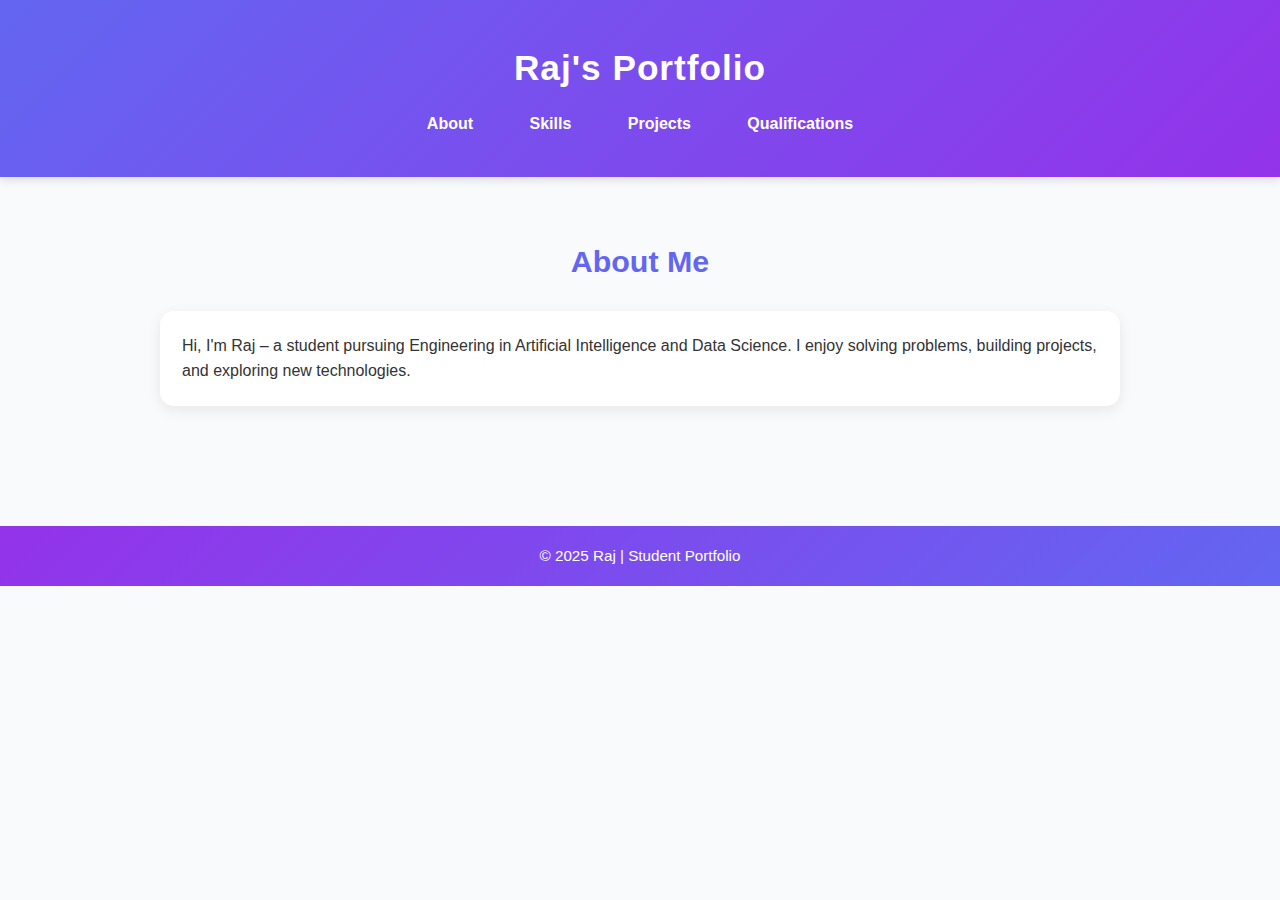
<file: index.html>
<!DOCTYPE html>
<html lang="en">
  <head>
    <meta charset="UTF-8" />
    <meta name="viewport" content="width=device-width, initial-scale=1.0" />
    <title>About Me - Portfolio</title>
    <link rel="stylesheet" href="style.css" />
  </head>
  <body>
    <header>
      <h1>Raj's Portfolio</h1>
      <nav>
        <a href="index.html">About</a>
        <a href="skills.html">Skills</a>
        <a href="projects.html">Projects</a>
        <a href="qualifications.html">Qualifications</a>
      </nav>
    </header>

    <section>
      <h2>About Me</h2>
      <div class="card">
        <p>
          Hi, I'm Raj – a student pursuing Engineering in Artificial
          Intelligence and Data Science. I enjoy solving problems, building
          projects, and exploring new technologies.
        </p>
      </div>
    </section>

    <footer>
      <p>© 2025 Raj | Student Portfolio</p>
    </footer>
  </body>
</html>
</file>
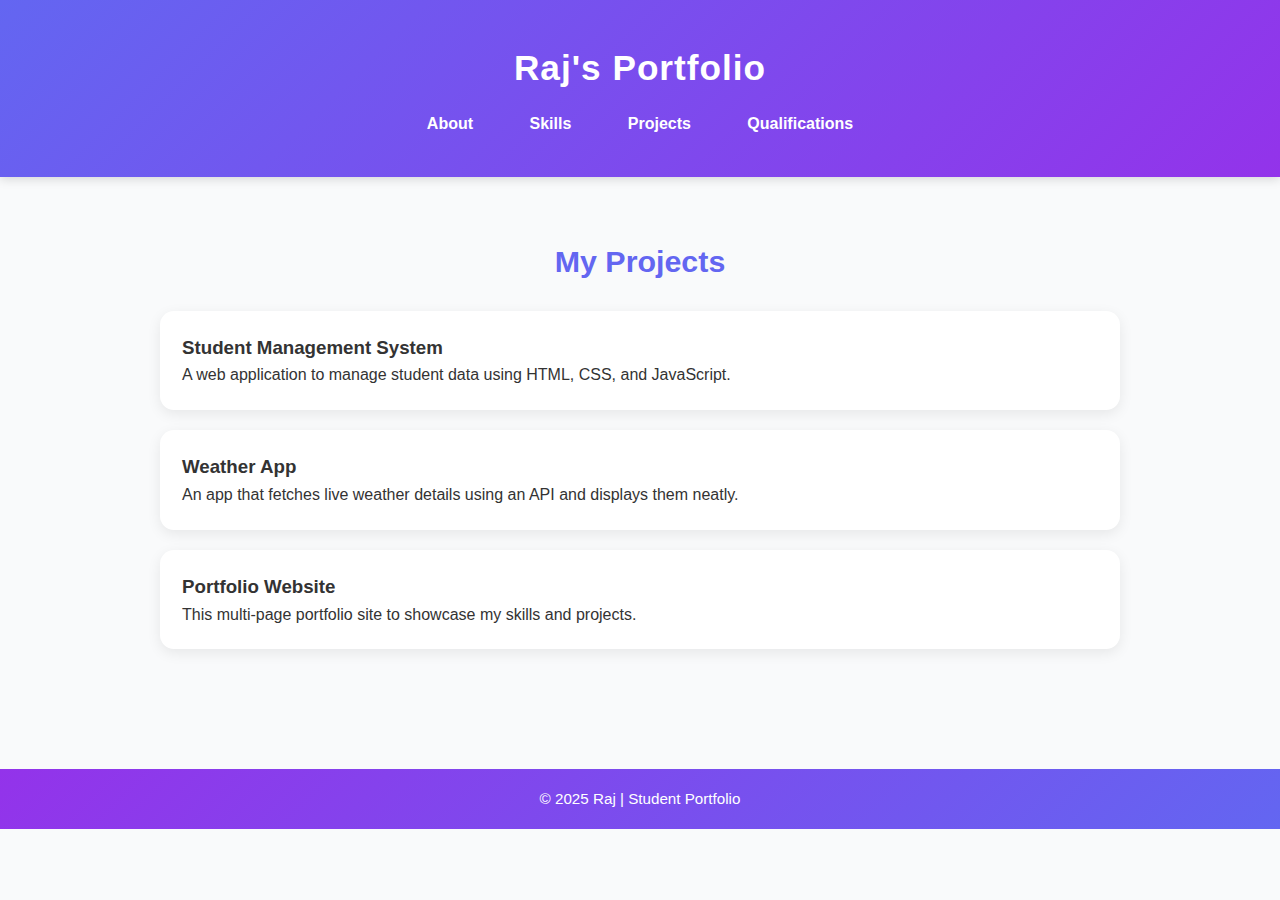
<file: projects.html>
<!DOCTYPE html>
<html lang="en">
  <head>
    <meta charset="UTF-8" />
    <meta name="viewport" content="width=device-width, initial-scale=1.0" />
    <title>Projects - Portfolio</title>
    <link rel="stylesheet" href="style.css" />
  </head>
  <body>
    <header>
      <h1>Raj's Portfolio</h1>
      <nav>
        <a href="index.html">About</a>
        <a href="skills.html">Skills</a>
        <a href="projects.html">Projects</a>
        <a href="qualifications.html">Qualifications</a>
      </nav>
    </header>

    <section>
      <h2>My Projects</h2>
      <div class="card">
        <h3>Student Management System</h3>
        <p>
          A web application to manage student data using HTML, CSS, and
          JavaScript.
        </p>
      </div>
      <div class="card">
        <h3>Weather App</h3>
        <p>
          An app that fetches live weather details using an API and displays
          them neatly.
        </p>
      </div>
      <div class="card">
        <h3>Portfolio Website</h3>
        <p>
          This multi-page portfolio site to showcase my skills and projects.
        </p>
      </div>
    </section>

    <footer>
      <p>© 2025 Raj | Student Portfolio</p>
    </footer>
  </body>
</html>
</file>
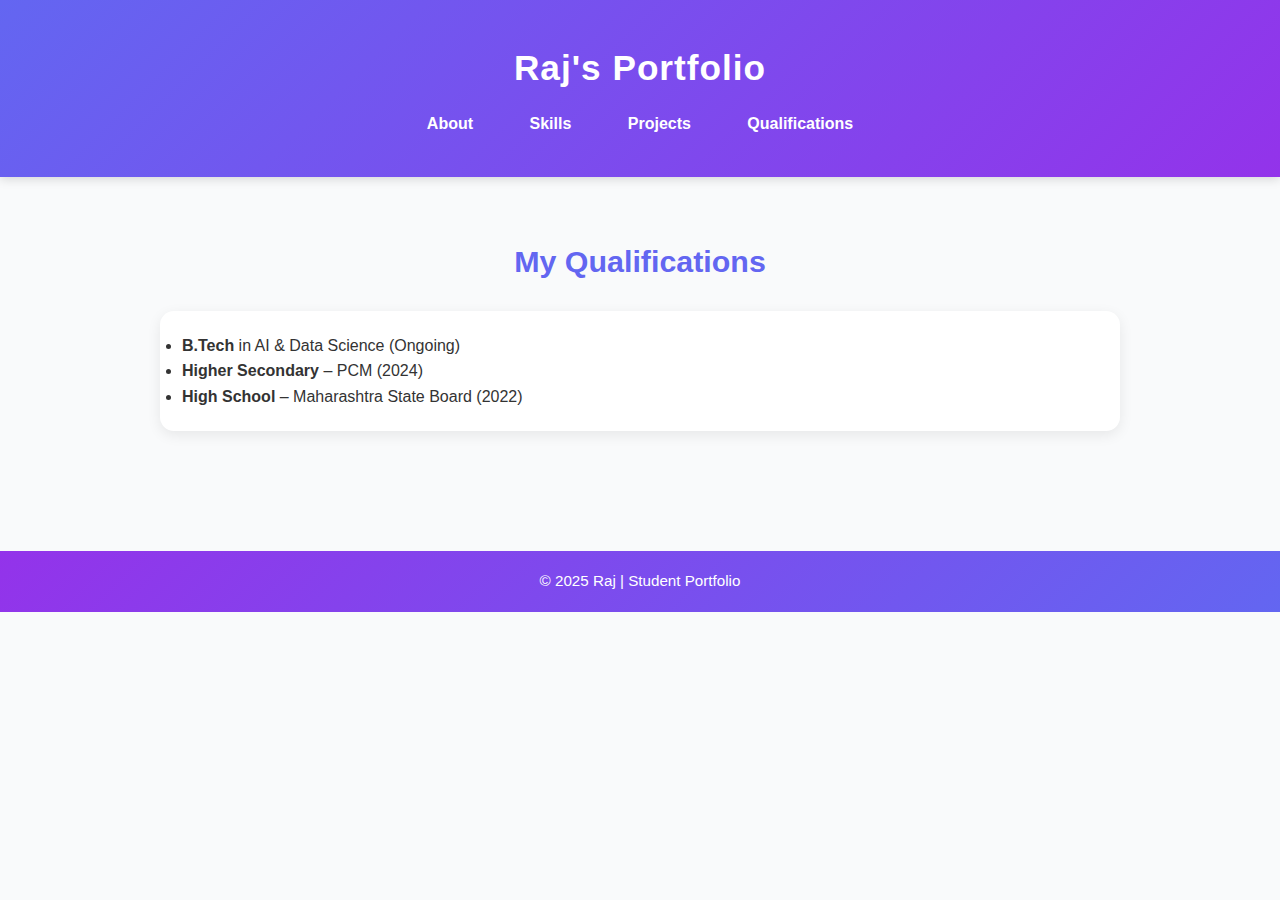
<file: qualifications.html>
<!DOCTYPE html>
<html lang="en">
  <head>
    <meta charset="UTF-8" />
    <meta name="viewport" content="width=device-width, initial-scale=1.0" />
    <title>Qualifications - Portfolio</title>
    <link rel="stylesheet" href="style.css" />
  </head>
  <body>
    <header>
      <h1>Raj's Portfolio</h1>
      <nav>
        <a href="index.html">About</a>
        <a href="skills.html">Skills</a>
        <a href="projects.html">Projects</a>
        <a href="qualifications.html">Qualifications</a>
      </nav>
    </header>

    <section>
      <h2>My Qualifications</h2>
      <div class="card">
        <ul>
          <li><strong>B.Tech</strong> in AI & Data Science (Ongoing)</li>
          <li><strong>Higher Secondary</strong> – PCM (2024)</li>
          <li><strong>High School</strong> – Maharashtra State Board (2022)</li>
        </ul>
      </div>
    </section>

    <footer>
      <p>© 2025 Raj | Student Portfolio</p>
    </footer>
  </body>
</html>
</file>
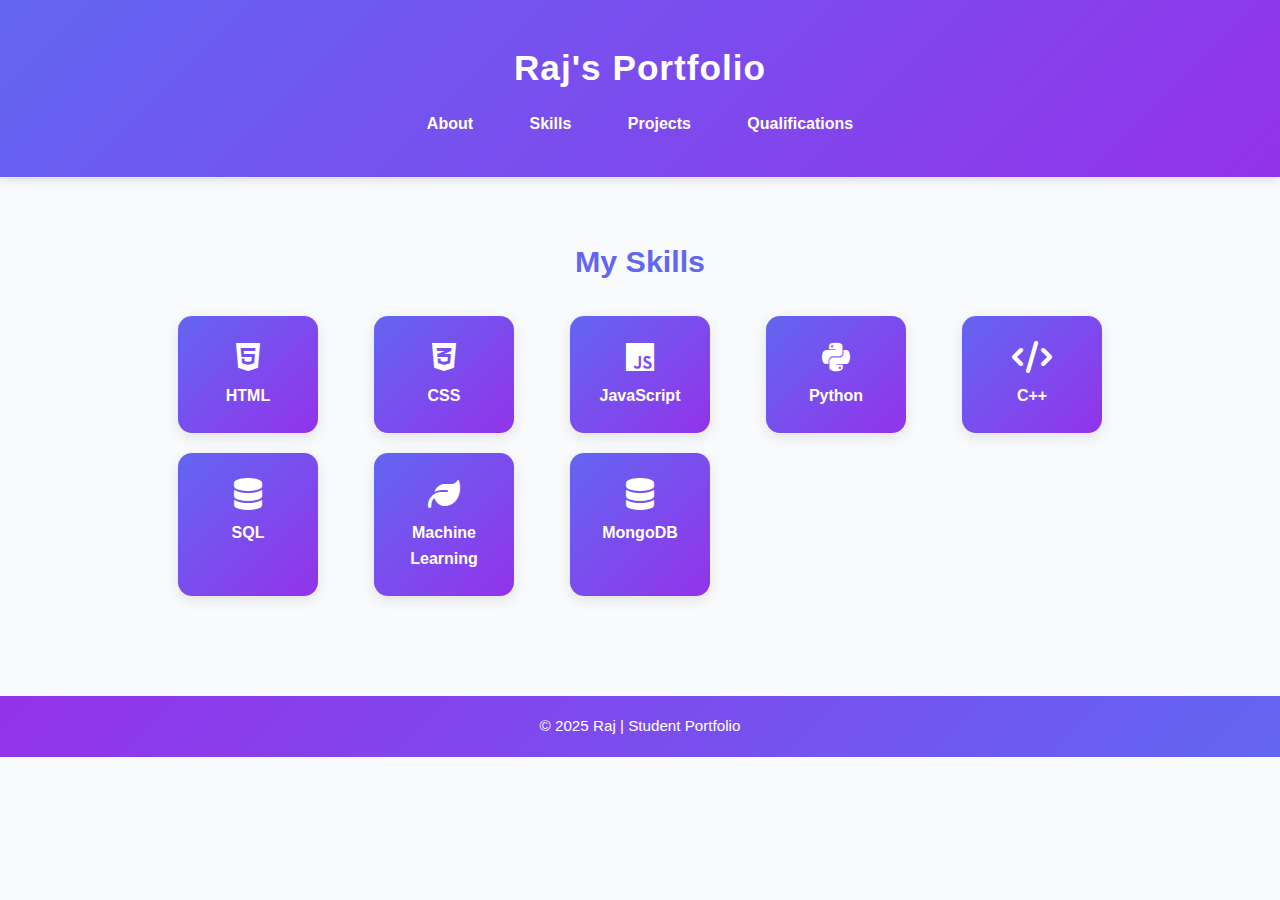
<file: skills.html>
<!DOCTYPE html>
<html lang="en">
  <head>
    <meta charset="UTF-8" />
    <meta name="viewport" content="width=device-width, initial-scale=1.0" />
    <title>Skills - Portfolio</title>
    <link rel="stylesheet" href="style.css" />
    <!-- Optionally use Font Awesome for icons -->
    <link
      rel="stylesheet"
      href="https://cdnjs.cloudflare.com/ajax/libs/font-awesome/6.5.0/css/all.min.css"
    />
  </head>
  <body>
    <header>
      <h1>Raj's Portfolio</h1>
      <nav>
        <a href="index.html">About</a>
        <a href="skills.html">Skills</a>
        <a href="projects.html">Projects</a>
        <a href="qualifications.html">Qualifications</a>
      </nav>
    </header>

    <section>
      <h2>My Skills</h2>
      <div class="skills-grid">
        <div class="skill-card">
          <i class="fa-brands fa-html5"></i>
          <h3>HTML</h3>
        </div>
        <div class="skill-card">
          <i class="fa-brands fa-css3-alt"></i>
          <h3>CSS</h3>
        </div>
        <div class="skill-card">
          <i class="fa-brands fa-js"></i>
          <h3>JavaScript</h3>
        </div>
        <div class="skill-card">
          <i class="fa-brands fa-python"></i>
          <h3>Python</h3>
        </div>
        <div class="skill-card">
          <i class="fa-solid fa-code"></i>
          <h3>C++</h3>
        </div>
        <div class="skill-card">
          <i class="fa-solid fa-database"></i>
          <h3>SQL</h3>
        </div>
        <div class="skill-card">
          <i class="fa-solid fa-leaf"></i>
          <h3>Machine Learning</h3>
        </div>
        <div class="skill-card">
          <i class="fa-solid fa-database"></i>
          <h3>MongoDB</h3>
        </div>
      </div>
    </section>

    <footer>
      <p>© 2025 Raj | Student Portfolio</p>
    </footer>
  </body>
</html>
</file>
<file: style.css>
/* Reset */
* {
  margin: 0;
  padding: 0;
  box-sizing: border-box;
  font-family: "Segoe UI", Arial, sans-serif;
}

body {
  background: #f9fafb;
  color: #333;
  line-height: 1.6;
}

/* Header */
header {
  background: linear-gradient(135deg, #6366f1, #9333ea);
  color: #fff;
  padding: 40px 0;
  text-align: center;
  box-shadow: 0 2px 10px rgba(0, 0, 0, 0.15);
}

header h1 {
  margin-bottom: 5px;
  font-size: 2.2rem;
  letter-spacing: 1px;
}

nav {
  margin-top: 15px;
}

nav a {
  margin: 0 12px;
  color: #fff;
  text-decoration: none;
  font-weight: bold;
  padding: 8px 14px;
  border-radius: 6px;
  transition: background 0.3s, color 0.3s;
}

nav a:hover {
  background: rgba(255, 255, 255, 0.25);
  color: #f9fafb;
}

/* Sections */
section {
  padding: 60px 20px;
  max-width: 1000px;
  margin: auto;
}

section h2 {
  text-align: center;
  margin-bottom: 25px;
  font-size: 1.9rem;
  color: #6366f1;
}

/* Card Styles */
.card {
  background: #fff;
  padding: 22px;
  margin: 20px auto;
  border-radius: 14px;
  box-shadow: 0 4px 14px rgba(0, 0, 0, 0.08);
  transition: transform 0.2s, box-shadow 0.2s;
}

.card:hover {
  transform: translateY(-6px);
  box-shadow: 0 6px 18px rgba(0, 0, 0, 0.12);
}

/* Skills List */
.skills-list {
  display: flex;
  flex-wrap: wrap;
  gap: 12px;
  justify-content: center;
}

.skills-list li {
  list-style: none;
  background: linear-gradient(135deg, #06b6d4, #3b82f6);
  color: #fff;
  padding: 10px 16px;
  border-radius: 20px;
  font-size: 0.9rem;
  transition: transform 0.2s;
}

.skills-list li:hover {
  transform: scale(1.05);
  background: linear-gradient(135deg, #f472b6, #ec4899);
}

/* Footer */
footer {
  background: linear-gradient(135deg, #9333ea, #6366f1);
  color: #fff;
  text-align: center;
  padding: 18px 0;
  margin-top: 40px;
  font-size: 0.95rem;
}

/* Responsive */
@media (max-width: 600px) {
  nav a {
    display: block;
    margin: 8px 0;
  }
}

/* Skills Grid */
.skills-grid {
  display: grid;
  grid-template-columns: repeat(auto-fit, minmax(150px, 1fr));
  gap: 20px;
  justify-items: center;
  margin-top: 30px;
}

.skill-card {
  background: linear-gradient(135deg, #6366f1, #9333ea);
  color: #fff;
  padding: 25px;
  border-radius: 14px;
  text-align: center;
  width: 140px;
  box-shadow: 0 4px 14px rgba(0, 0, 0, 0.1);
  transition: transform 0.3s, background 0.3s;
}

.skill-card i {
  font-size: 2rem;
  margin-bottom: 10px;
}

.skill-card h3 {
  font-size: 1rem;
}

.skill-card:hover {
  transform: translateY(-6px) scale(1.05);
  background: linear-gradient(135deg, #f472b6, #ec4899);
}
</file>
